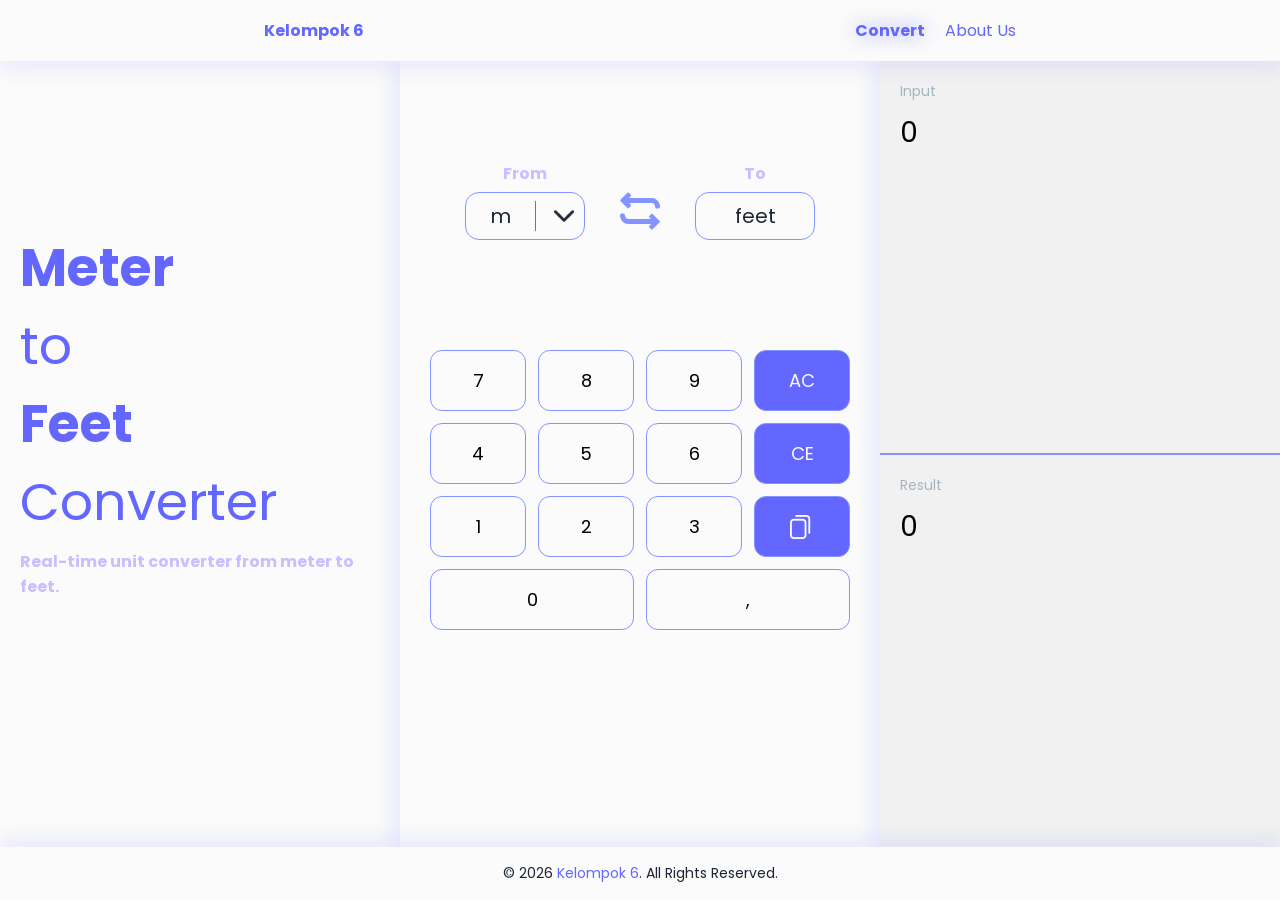
<file: index.html>
<!DOCTYPE html>
<html lang="en">
<head>
    <meta charset="UTF-8">
    <meta name="viewport" content="width=device-width, initial-scale=1.0">
    <title>Meter To Feet Converter</title>
    <link rel="stylesheet" href="style.css">
</head>
<body>
    <nav>
        <div class="nav-left">
            <span>Kelompok 6</span>
        </div>
        <div class="nav-menu">
            <ul>
                <li><a href="index.html" class="active">Convert</a></li>
                <li><a href="about.html">About Us</a></li>
            </ul>
        </div>
    </nav>
    <main class="container">
        <section class="left">
            <div class="content">
                <div class="title">
                    <b>Meter</b>
                    <span>to</span>
                    <b>Feet</b>
                    <span>Converter</span>
                </div>
                <div class="subtitle">
                    <p>Real-time unit converter from meter to feet.</p>
                </div>
            </div>
        </section>
        <section class="calculator">
            <div class="unit-switch">
                <div class="unit-group">
                    <p>From</p>
                    <div class="unit-block" id="from-block">
                        <div class="unit-button" id="meters-button">
                            <span class="unit" id="unit-lable">m</span>
                            <img class="toggle-dropdown" src="images/arrow-down.png" alt="toggle-dropdown" id="dropdown-toggle">
                        </div>
                        <div class="dropdown-menu" id="meters-dropdown">
                            <ul>
                                <li class="dropdown-list">mm</li>
                                <li class="dropdown-list">cm</li>
                                <li class="dropdown-list">dm</li>
                                <li class="dropdown-list" id="active-unit">m</li>
                                <li class="dropdown-list">dam</li>
                                <li class="dropdown-list">hm</li>
                                <li class="dropdown-list">km</li>
                            </ul>
                        </div>
                    </div>
                </div>
                <img src="images/swap.png" alt="swap-button" class="swap-button" id="swap-button">
                <div class="unit-group">
                    <p>To</p>
                    <div class="unit-block" id="to-block">
                        <div class="unit-button" id="feet-button">
                            <span class="unit">feet</span>
                        </div>
                    </div>
                </div>
            </div>
            <div class="the-calculator">
                <div class="keypad">
                  <button>7</button>
                  <button>8</button>
                  <button>9</button>
                  <button class="action">AC</button>

                  <button>4</button>
                  <button>5</button>
                  <button>6</button>
                  <button class="action">CE</button>

                  <button>1</button>
                  <button>2</button>
                  <button>3</button>
                  <button class="copy"><img src="images/copy.png" alt="copy" id="copy-button"></button>

                  <button class="zero">0</button>
                  <button class="coma">,</button>
                </div>
            </div>
        </section>
        <section class="right">
            <div class="box input">
                <p>Input</p>
                <div class="value" id="input-value">12345</div>
            </div>
            <div class="box result">
                <p>Result</p>
                <div class="value" id="result-value">54321</div>
            </div>
        </section>
    </main>
    <footer>
        <p>&copy; 2026 <span>Kelompok 6</span>. All Rights Reserved.</p>
    </footer>
    <script src="script.js"></script>
</body>
</html>
</file>
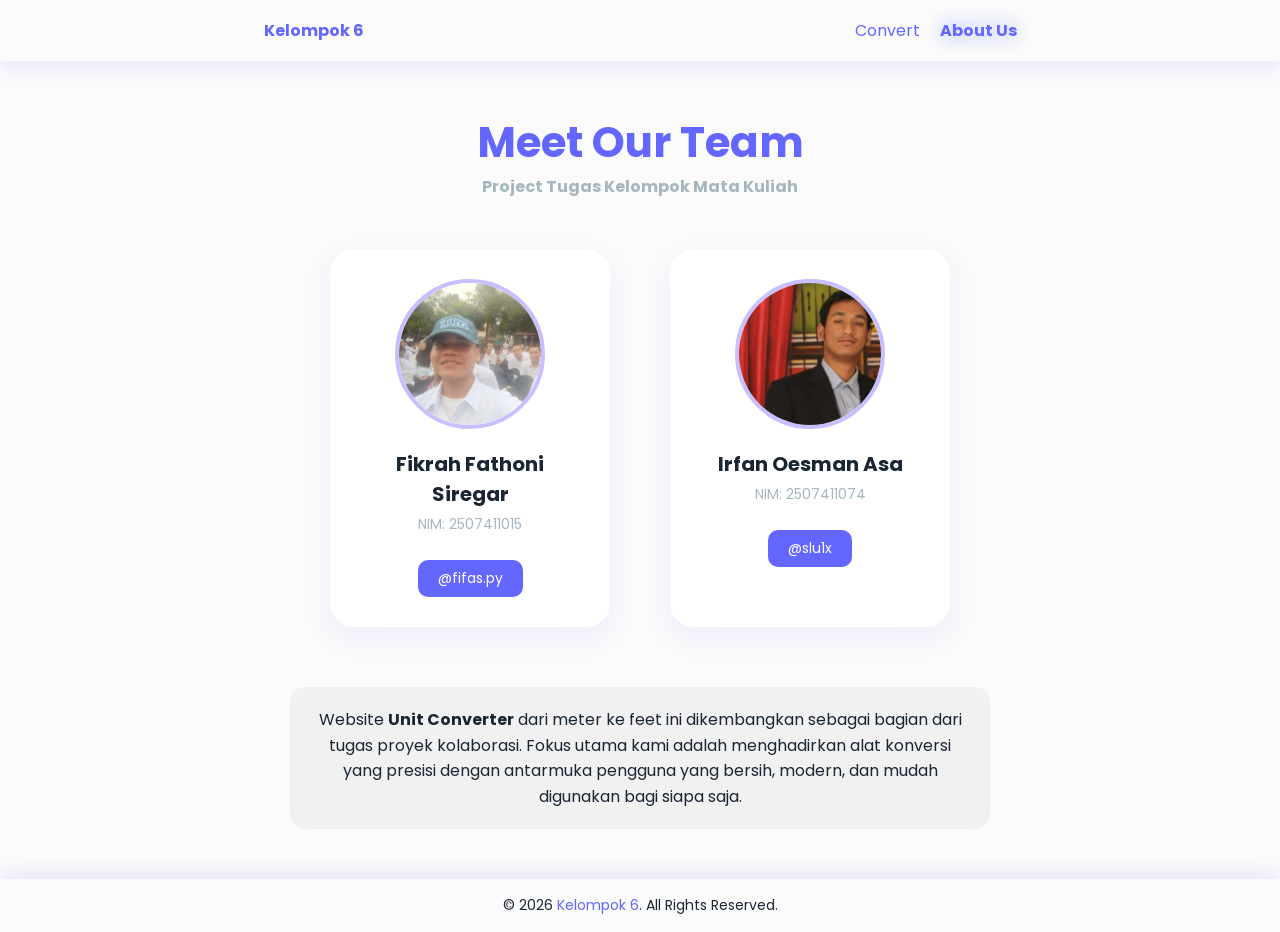
<file: about.html>
<!DOCTYPE html>
<html lang="en">
<head>
    <meta charset="UTF-8">
    <meta name="viewport" content="width=device-width, initial-scale=1.0">
    <title>About Us - Kelompok 6</title>
    <link rel="stylesheet" href="style.css">
</head>
<body>
    <nav>
        <div class="nav-left">
            <span>Kelompok 6</span>
        </div>
        <div class="nav-menu">
            <ul>
                <li><a href="index.html">Convert</a></li>
                <li><a href="about.html" class="active">About Us</a></li>
            </ul>
        </div>
    </nav>

    <main class="about-wrapper">
        <div class="about-header">
            <h1>Meet Our Team</h1>
            <p>Project Tugas Kelompok Mata Kuliah</p>
        </div>

        <div class="team-grid">
            <div class="profile-card">
                <div class="image-circle">
                    <img src="images/fikrahgeming.jpeg" alt="Fikrah Fathoni Siregar">
                </div>
                <h3>Fikrah Fathoni Siregar</h3>
                <p class="nim">NIM: 2507411015</p>
                <a href="https://instagram.com/fifas.py" target="_blank" class="ig-link">@fifas.py</a>
            </div>

            <div class="profile-card">
                <div class="image-circle">
                    <img src="images/irpangeming.jpeg" alt="Irfan Oesman Asa">
                </div>
                <h3>Irfan Oesman Asa</h3>
                <p class="nim">NIM: 2507411074</p>
                <a href="https://instagram.com/slu1x" target="_blank" class="ig-link">@slu1x</a>
            </div>
        </div>

        <div class="project-desc">
            <p>
                Website <strong>Unit Converter</strong> dari meter ke feet ini dikembangkan sebagai bagian dari tugas proyek kolaborasi. 
                Fokus utama kami adalah menghadirkan alat konversi yang presisi dengan antarmuka pengguna yang bersih, 
                modern, dan mudah digunakan bagi siapa saja.
            </p>
        </div>
    </main>

    <footer>
        <p>&copy; 2026 <span>Kelompok 6</span>. All Rights Reserved.</p>
    </footer>
</body>
</html>
</file>
<file: style.css>
@import url('https://fonts.googleapis.com/css2?family=Poppins&display=swap');

:root {
    --primary-color: #6367FF;
    --secondary-color: #8494FF;
    --supporting-color: #C9BEFF;
    --primary-text-color: #1A2634;
    --secondary-text-color: #A6B6BF;
    --bg-color: #FBFBFB;
    --bg-secondary-color: #F1F1F1;
    --shadow-color: #6367FF1A;
}
* {
    margin: 0;
    padding: 0;
    box-sizing: border-box;
    font-family: "Poppins", sans-serif;
}
body {
    display: flex;
    background-color: var(--bg-color);
    flex-direction: column;
    height: 100vh;
    overflow: hidden;
}
.container {
    display: grid;
    flex: 1;
    grid-template-columns: 1fr 1.2fr 1fr;
    height: 100%;
    min-height: 0;
}
.container > section {
    height: 100%;
    min-height: 0;
}

/* Navigation */
nav {
    background-color: var(--bg-color);
    color: var(--primary-color);
    display: flex;
    justify-content: space-around;
    align-items: center;
    padding: 18px;
    box-shadow: 0 10px 16px var(--shadow-color);
    position: relative;
    z-index: 10;
}
.nav-left {
    font-weight: bold;
}
nav ul {
    list-style: none;
    display: flex;
    gap: 20px;
}
nav ul li a {
    text-decoration: none;
    color: var(--primary-color);
    transition: all 0.3s ease;
}
nav ul li a:hover {
    color: var(--secondary-color);
}
nav ul li a:active {
    color: var(--primary-text-color);
}
nav ul li a.active {
    font-weight: bold;
    text-shadow: 0 0 20px var(--secondary-color);
}
nav ul li a.active:hover {
    color: var(--primary-text-color);
    text-shadow: 0 0 10px var(--primary-text-color);
}

/* Index.html */
/* Content */
.left {
    width: 100%;
    display: flex;
    justify-content: center;
    align-items: center;
    padding: 40px 20px;
}
.left .content {
  display: flex;
  flex-direction: column;
  gap: 8px;
  transform: translateY(-40px);
}
.left .title {
    font-size: 52px;
    color: var(--primary-color);
    display: flex;
    flex-direction: column;
}
.left .subtitle {
    font-size: 16px;
    font-weight: bold;
    color: var(--supporting-color);
}

.calculator {
    box-shadow: -10px 0 16px var(--shadow-color);
    padding: 20px 30px;
}
.calculator .unit-switch {
    display: flex;
    justify-content: space-evenly;
    align-items: center;
    margin-top: 80px;
}
.calculator .unit-switch .unit-button {
    background-color: var(--bg-color);
    border: 1px solid var(--secondary-color);
    border-radius: 14px;
    padding: 8px 10px;
    width: 120px;
    display: flex;
    align-items: center;
}
.calculator .unit-switch .unit-group .unit-block {
    position: relative;
    cursor: pointer;
}
.calculator .unit-switch .unit-group p {
    color: var(--supporting-color);
    font-size: 16px;
    font-weight: bold;
    text-align: center;
    margin-bottom: 6px;
}
.calculator .unit-switch .unit-group .unit-block #meters-button {
    gap: 8px;
}
.calculator .unit-switch .unit-group .unit-block #meters-button .unit {
    color: var(--primary-text-color);
    font-size: 20px;
    padding-right: 10px;
    border-right: 1px solid var(--primary-color);
    flex: 1;
    white-space: nowrap;
    overflow: hidden;
    text-overflow: ellipsis;
    text-align: center;
}
.calculator .unit-switch .unit-group .unit-block #meters-button .toggle-dropdown {
    margin-left: 10px;
    width: 20px;
    height: 20px;
    flex-shrink: 0;
    flex-grow: 0;
    object-fit: contain;
    transition: all 0.3s ease;
}
.calculator .unit-switch .unit-group .unit-block #meters-button .toggle-dropdown.show {
    transform: rotate(180deg);
}
.calculator .unit-switch .swap-button {
    width: 40px;
    height: 40px;
    transform: translateY(10px);
    transition: all 0.3s ease;
}
.calculator .unit-switch .swap-button:hover {
    cursor: pointer;
    transform: translateY(10px) scale(1.25);
    filter: drop-shadow(0 0 10px var(--secondary-color));
}
.calculator .unit-switch .swap-button:active {
    transform: translateY(10px) scale(1);
    background-color: var(--shadow-color);
    border-radius: 50%;
}
.calculator .unit-switch .unit-group .unit-block p {
    color: var(--supporting-color);
    font-size: 16px;
    font-weight: bold;
    text-align: center;
    margin-bottom: 6px;
}
.calculator .unit-switch .unit-group .unit-block #feet-button .unit {
    color: var(--primary-text-color);
    font-size: 20px;
    margin: 0 auto;
}
.calculator .unit-switch .unit-group .unit-block .dropdown-menu {
    opacity: 0;
    background-color: var(--bg-color);
    border-radius: 20px;
    width: 90px;
    box-shadow: 0 0 16px 4px var(--shadow-color);
    margin-top: 4px;
    position: absolute;
    z-index: 10;
    transform: translateY(-10px);
    transition: all 0.3s ease;
    pointer-events: none;
}
.calculator .unit-switch .unit-group .unit-block .dropdown-menu.show {
    opacity: 1;
    transform: translateY(0);
    pointer-events: auto;
}
.calculator .unit-switch .unit-group .unit-block .dropdown-menu ul .dropdown-list {
    list-style: none;
    font-size: 16px;
    border-bottom: 1px solid var(--primary-text-color);
    padding: 8px 10px;
    transition: all 0.3s ease;
}
.calculator .unit-switch .unit-group .unit-block .dropdown-menu ul .dropdown-list:hover {
    background-color: var(--shadow-color);
    cursor: pointer;
}
.calculator .unit-switch .unit-group .unit-block .dropdown-menu ul .dropdown-list:active {
    background-color: var(--primary-color);
    color: var(--bg-color);
}
.calculator .unit-switch .unit-group .unit-block .dropdown-menu ul .dropdown-list:first-child {
    border-top-left-radius: 20px;
    border-top-right-radius: 20px;
}
.calculator .unit-switch .unit-group .unit-block .dropdown-menu ul .dropdown-list:last-child {
    border: none;
    border-bottom-left-radius: 20px;
    border-bottom-right-radius: 20px;
}
.calculator .unit-switch .unit-group .unit-block .dropdown-menu ul #active-unit {
    background-color: var(--shadow-color);
    font-weight: bold;
}
.calculator .unit-switch .unit-group .unit-block .dropdown-menu ul #active-unit:hover {
    background-color: var(--primary-text-color);
    color: var(--secondary-color);
    cursor: pointer;
}
.calculator .unit-switch .unit-group .unit-block .dropdown-menu ul #active-unit:active {
    background-color: var(--primary-color);
    color: var(--bg-color);
}

.calculator .the-calculator {
    margin-top: 110px;
}
.calculator .the-calculator .keypad {
    display: grid;
    grid-template-columns: repeat(4, 96px);
    justify-content: center;
    gap: 12px;
}
.calculator .the-calculator .keypad button {
    padding: 16px;
    font-size: 18px;
    border: 1px solid var(--secondary-color);
    border-radius: 12px;
    background-color: var(--bg-color);
    cursor: pointer;
    transition: all;
}
.calculator .the-calculator .keypad .zero {
    grid-column: span 2;
}
.calculator .the-calculator .keypad .coma {
    grid-column: span 2;
}
.calculator .the-calculator .keypad .action {
    background-color: var(--primary-color);
    color: var(--bg-color);
}
.calculator .the-calculator .keypad .action:hover {
    background-color: var(--secondary-color);
}
.calculator .the-calculator .keypad .action:active {
    background-color: var(--primary-text-color);
    color: var(--primary-color);
}
.calculator .the-calculator .keypad .copy {
    background-color: var(--primary-color);
    display: flex;
    align-items: center;
    justify-content: center;
}
.calculator .the-calculator .keypad .copy:hover {
    background-color: var(--secondary-color);
}
.calculator .the-calculator .keypad .copy:active {
    background-color: var(--primary-text-color);
}
.calculator .the-calculator .keypad button:hover {
    background-color: var(--shadow-color);
}
.calculator .the-calculator .keypad button:active {
    background-color: var(--primary-color);
    color: var(--bg-color);
}

.right {
    background-color: var(--bg-secondary-color);
    box-shadow: -10px 0 16px var(--shadow-color);
    display: flex;
    flex-direction: column;
    min-height: 0;
}
.right .box {
    flex: 1;
    padding: 20px;
    display: flex;
    flex-direction: column;
    overflow: hidden;
    min-height: 0;
}
.right .box p {
    font-size: 14px;
    color: var(--secondary-text-color);
    margin-bottom: 10px;
}
.right .value {
    flex: 1;
    font-size: 28px;
    text-align: left;
    overflow-y: auto;
    word-break: break-all;
    scrollbar-width: thin;
}
.right .input {
    border-bottom: 2px solid var(--secondary-color);
}

/* About.html */
/* Content */
.about-wrapper {
    flex: 1;
    display: flex;
    flex-direction: column;
    align-items: center;
    justify-content: center;
    padding: 50px 20px;
    background-color: var(--bg-color);
}
.about-header {
    text-align: center;
    margin-bottom: 50px;
}
.about-header h1 {
    font-size: 42px;
    color: var(--primary-color);
}
.about-header p {
    color: var(--secondary-text-color);
    font-weight: bold;
}
.team-grid {
    display: flex;
    gap: 60px;
    flex-wrap: wrap;
    justify-content: center;
}
.profile-card {
    background-color: white;
    padding: 30px;
    border-radius: 24px;
    box-shadow: 0 10px 30px var(--shadow-color);
    text-align: center;
    width: 280px;
    transition: transform 0.3s ease;
}
.profile-card:hover {
    transform: translateY(-10px);
}
.image-circle {
    width: 150px;
    height: 150px;
    border-radius: 50%;
    background-color: var(--bg-secondary-color);
    margin: 0 auto 20px;
    border: 4px solid var(--supporting-color);
    overflow: hidden;
    display: flex;
    justify-content: center;
    align-items: center;
}
.image-circle img {
    width: 100%;
    height: 100%;
    object-fit: cover;
}
.profile-card h3 {
    color: var(--primary-text-color);
    font-size: 20px;
    margin-bottom: 5px;
}
.profile-card .nim {
    color: var(--secondary-text-color);
    font-size: 14px;
    margin-bottom: 15px;
}
.profile-card .ig-link {
    display: inline-block;
    margin-top: 10px;
    padding: 8px 20px;
    background-color: var(--primary-color);
    color: white;
    text-decoration: none;
    border-radius: 10px;
    font-size: 14px;
    transition: background 0.3s;
}
.profile-card .ig-link:hover {
    background-color: var(--secondary-color);
}
.project-desc {
    max-width: 700px;
    margin-top: 60px;
    text-align: center;
    color: var(--primary-text-color);
    line-height: 1.6;
    background: var(--bg-secondary-color);
    padding: 20px;
    border-radius: 15px;
}

/* Footer */
footer {
    background-color: var(--bg-color);
    color: var(--primary-text-color);
    text-align: center;
    padding: 16px;
    margin-top: auto;
    box-shadow: 0 -10px 16px var(--shadow-color);
    position: relative;
    z-index: 10;
}
footer p {
    font-size: 14px;
}
footer p span {
    color: var(--primary-color);
}

/* Responsive */

/* Layar Tablet & HP (Maksimal 1024px) */
@media screen and (max-width: 1024px) {
    body {
        height: auto;
        overflow-y: auto;
    }

    .container {
        display: flex;
        flex-direction: column;
        height: auto;
    }

    .left {
        order: 1;
        padding: 20px;
    }
    .right {
        order: 2;
        height: 500px;
        box-shadow: none;
        border-top: 2px solid var(--secondary-color);
        border-bottom: 2px solid var(--secondary-color);
    }
    .calculator {
        order: 3;
        padding: 30px 20px;
    }

    .left .content {
        transform: translateY(0);
        text-align: center;
    }

    .left .title {
        font-size: 32px;
    }

    .calculator .the-calculator {
        margin-top: 60px;
    }

    .calculator .unit-switch {
        margin-top: 20px;
    }

    .calculator .the-calculator .keypad {
        grid-template-columns: repeat(4, 1fr);
        max-width: 450px;
        margin: 0 auto;
    }
}

/* Layar HP Kecil (Maksimal 600px) */
@media screen and (max-width: 600px) {
    nav {
        flex-direction: column;
        gap: 15px;
    }

    .left {
        margin-bottom: 40px;
    }

    .calculator {
        padding-bottom: 100px;
    }

    .calculator .unit-switch {
        margin-top: 20px;
        gap: 10px;
    }

    .calculator .unit-switch .unit-button {
        width: 110px;
    }

    .calculator .the-calculator {
        margin-top: 40px;
    }

    .calculator .the-calculator .keypad button {
        padding: 12px;
        font-size: 16px;
    }

    .about-header h1 {
        font-size: 28px;
    }

    .team-grid {
        gap: 30px;
    }

    .profile-card {
        width: 100%;
        max-width: 300px;
    }
    
    .right .value {
        font-size: 22px;
    }
}
</file>
